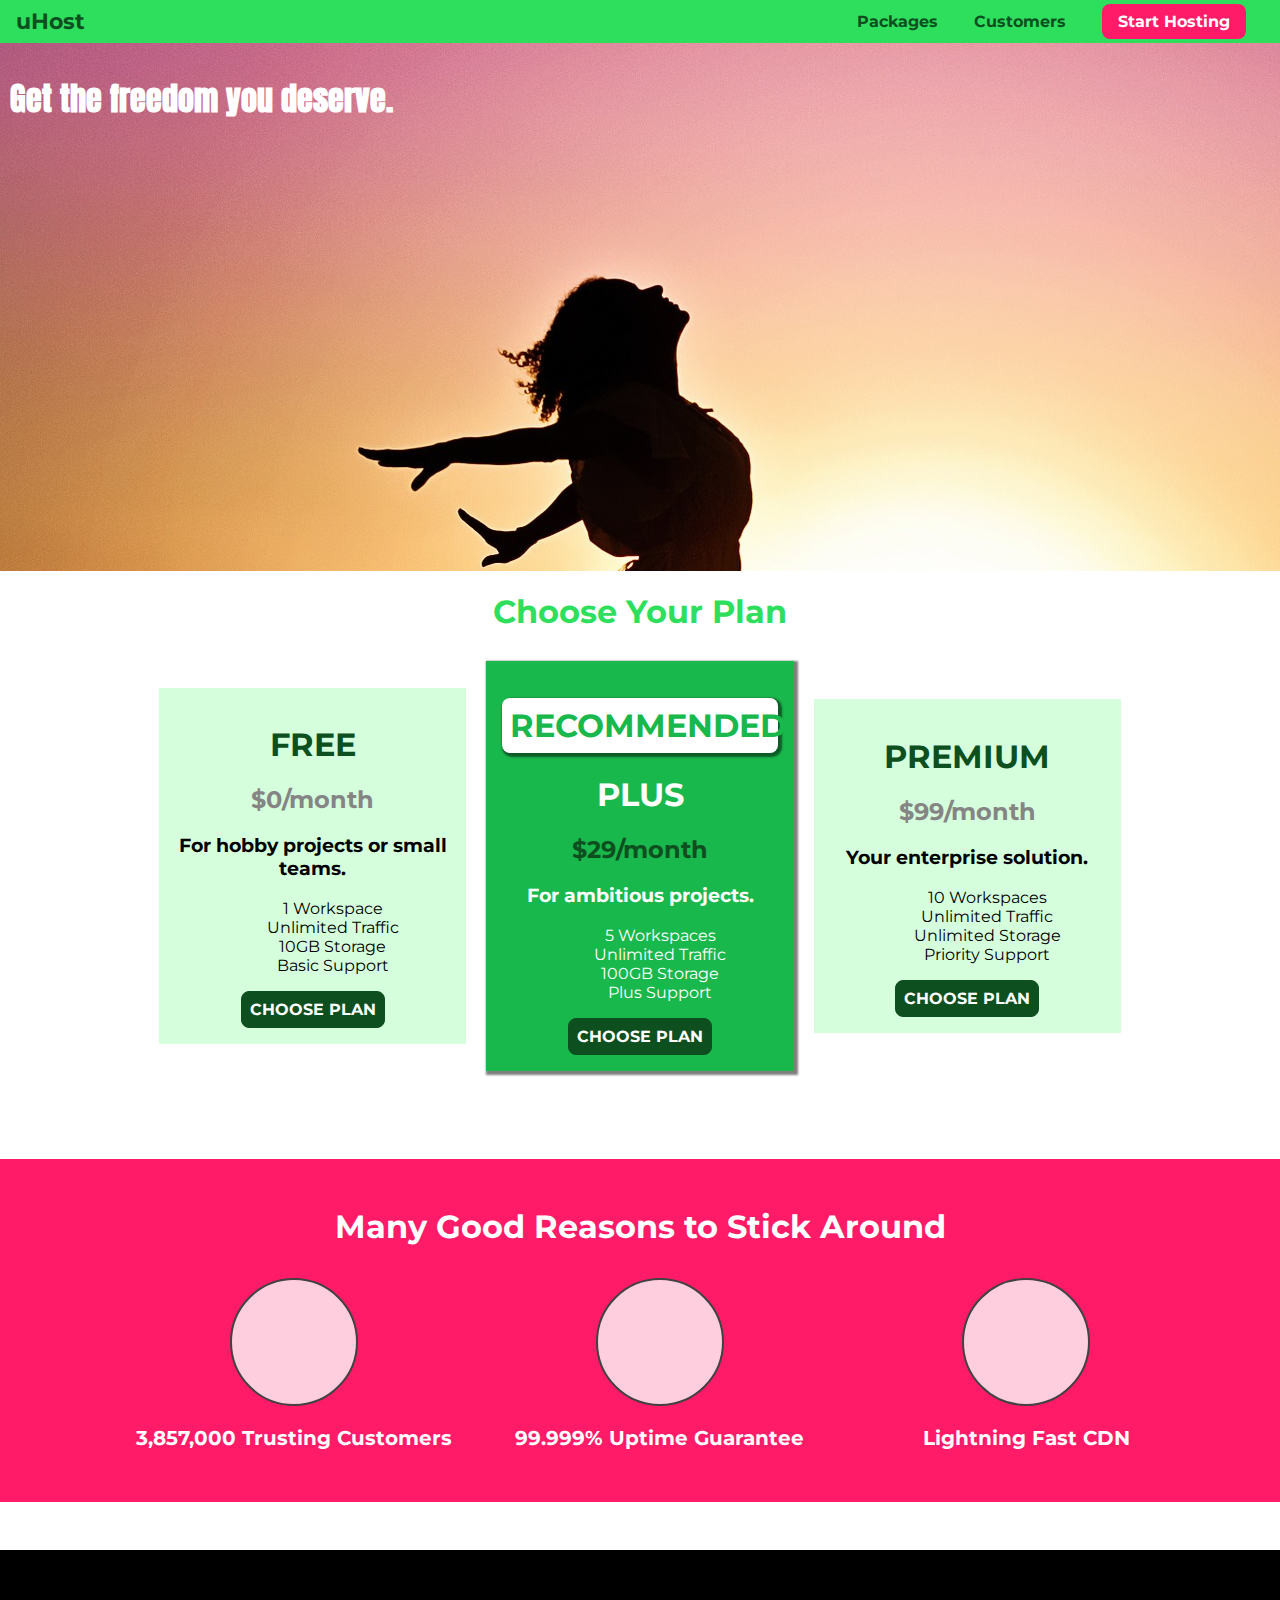
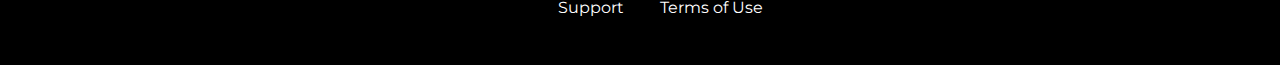
<file: index.html>
<!DOCTYPE html>
<html lang="en">

<head>
    <meta charset="UTF-8">
    <meta http-equiv="X-UA-Compatible" content="ie=edge">
    <title>uHost</title>
    <link rel="shortcut icon" href="favicon.png">
    <link href="https://fonts.googleapis.com/css?family=Anton" rel="stylesheet">
    <link href="https://fonts.googleapis.com/css?family=Montserrat:400,700" rel="stylesheet">
    <link rel="stylesheet" href="main.css">
    <link rel="stylesheet" href="shared.css">
</head>

<body>
    <header class="main-header">
        <div>
            <a href="index.html" class="main-brand__a">
                uHost
            </a>
        </div>
        <nav class="nav-main">
            <ul class="nav-main__lists">
                <li class="nav-main__list">
                    <a href="packages/index.html">Packages</a>
                </li>
                <li class="nav-main__list">
                    <a href="customers/index.html">Customers</a>
                </li>
                <li class="nav-main__list nav-main__hosting">
                    <a href="start-hosting/index.html">Start Hosting</a>
                </li>
            </ul>
        </nav>
    </header>
    <main>
        <section id="product-overview">
            <h1>Get the freedom you deserve.</h1>
        </section>
        <section class="plans_main">
            <h1 class="section-title">Choose Your Plan</h1>
        </section>
        <div class="plan__list">
            <article class="plan">
                <h1 class="plan__title">FREE</h1>
                <h2 class="plan__price">$0/month</h2>
                <h3>For hobby projects or small teams.</h3>
                <ul class="plan__lists">
                    <li>1 Workspace</li>
                    <li>Unlimited Traffic</li>
                    <li>10GB Storage</li>
                    <li>Basic Support</li>
                </ul>
                <div>
                    <button class="button">CHOOSE PLAN</button>
                </div>
            </article>
            <article class="plan plan--highlighted">
                <h1 class="plan__recommend">RECOMMENDED</h1>
                <h1 class="plan__title">PLUS</h1>
                <h2 class="plan__price">$29/month</h2>
                <h3>For ambitious projects.</h3>
                <ul class="plan__lists">
                    <li>5 Workspaces</li>
                    <li>Unlimited Traffic</li>
                    <li>100GB Storage</li>
                    <li>Plus Support</li>
                </ul>
                <div>
                    <button class="button">CHOOSE PLAN</button>
                </div>
            </article>
            <article class="plan">
                <h1 class="plan__title">PREMIUM</h1>
                <h2 class="plan__price">$99/month</h2>
                <h3>Your enterprise solution.</h3>
                <ul class="plan__lists">
                    <li>10 Workspaces</li>
                    <li>Unlimited Traffic</li>
                    <li>Unlimited Storage</li>
                    <li>Priority Support</li>
                </ul>
                <div>
                    <button class="button">CHOOSE PLAN</button>
                </div>
            </article>
        </div>

        <section class="key--features">
            <h1 class="kf-title">Many Good Reasons to Stick Around</h1>
            <ul class="kf-lists">
                <li class="kf-list">
                    <div class="kf-image">

                    </div>
                    <p class="kf__description">3,857,000 Trusting Customers</p>
                </li>
                <li class="kf-list">
                    <div class="kf-image">

                    </div >
                    <p class="kf__description">99.999% Uptime Guarantee</p>
                </li>
                <li class="kf-list">
                    <div class="kf-image">

                    </div>
                    <p class="kf__description">Lightning Fast CDN</p>
                </li>
            </ul>
        </section>
    </main>
    <footer class="main-footer">
        <nav>
            <ul class="main-footer__links">
                <li class="main-footer__link">
                    <a href="#">Support</a>
                </li>
                <li class="main-footer__link">
                    <a href="#">Terms of Use</a>
                </li>
            </ul>
        </nav>
    </footer>
</body>

</html>
</file>
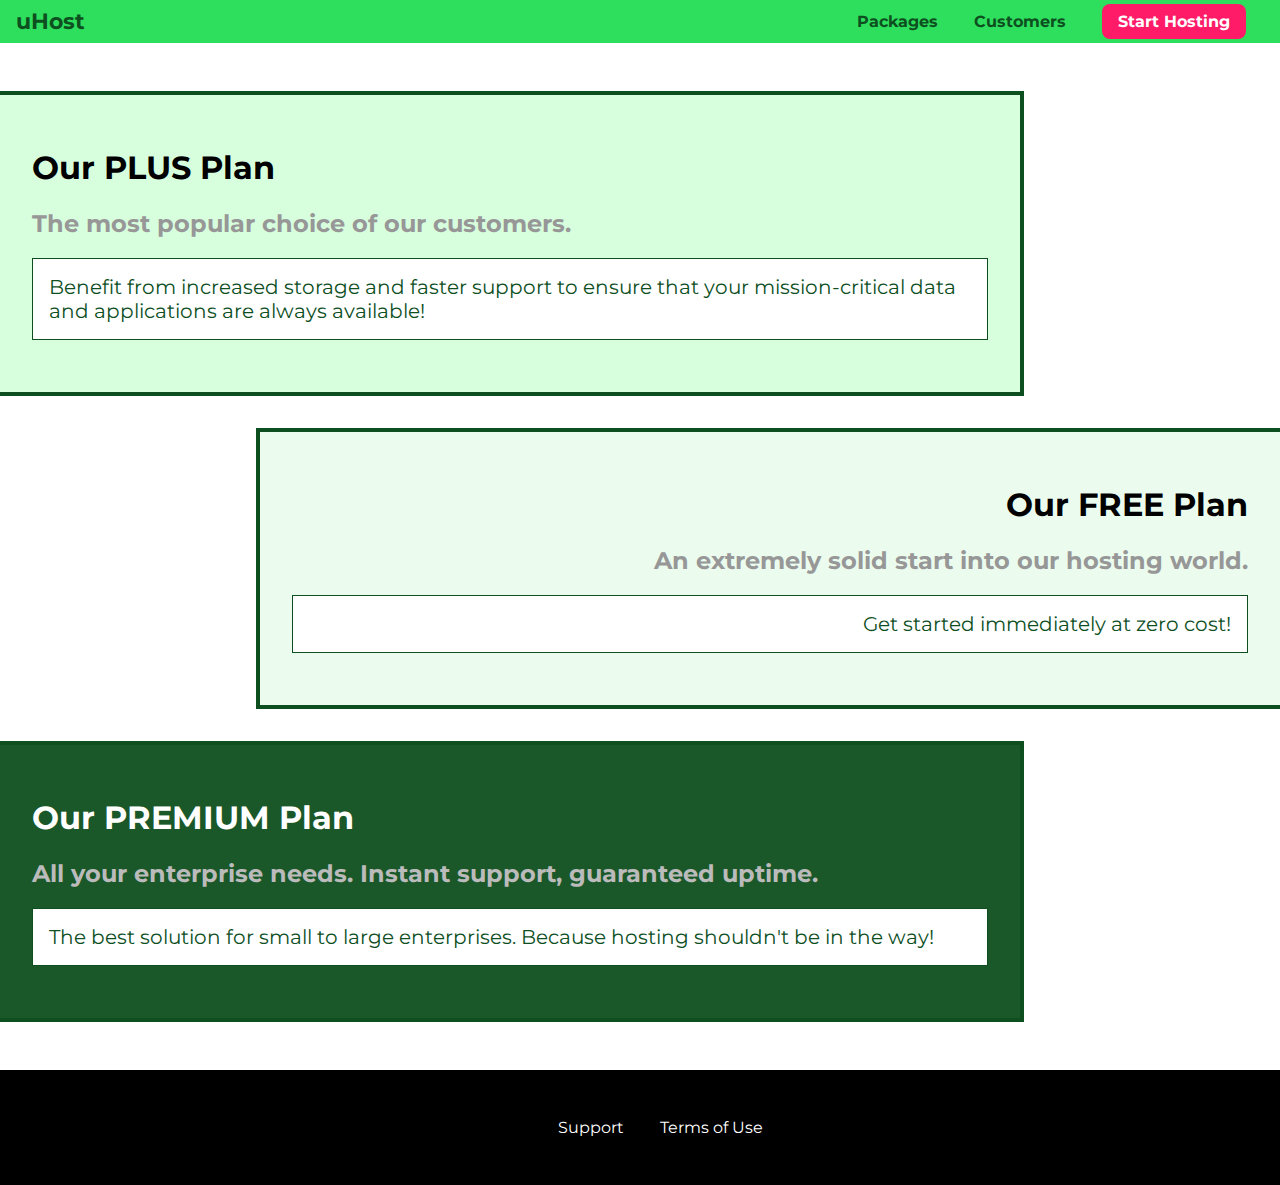
<file: packages/index.html>
<!DOCTYPE html>
<html lang="en">

<head>
    <meta charset="UTF-8">
    <meta http-equiv="X-UA-Compatible" content="ie=edge">
    <title>uHost</title>
    <link rel="shortcut icon" href="favicon.png">
    <link href="https://fonts.googleapis.com/css?family=Montserrat:400,700" rel="stylesheet">
    <link rel="stylesheet" href="../shared.css">
    <link rel="stylesheet" href="packages.css">
</head>

<body>
    <header class="main-header">
        <div>
            <a href="index.html" class="main-brand__a">
                uHost
            </a>
        </div>
        <nav class="nav-main">
            <ul class="nav-main__lists">
                <li class="nav-main__list">
                    <a href="packages/index.html">Packages</a>
                </li>
                <li class="nav-main__list">
                    <a href="customers/index.html">Customers</a>
                </li>
                <li class="nav-main__list nav-main__hosting">
                    <a href="start-hosting/index.html">Start Hosting</a>
                </li>
            </ul>
        </nav>
    </header>
    <main>
        <section class="package" id="plus">
            <a href="#">
                <h1 class="package__title">Our PLUS Plan</h1>
                <h2 class="package__subtitle">The most popular choice of our customers.</h2>
                <p class="package__info">Benefit from increased storage and faster support to ensure that your mission-critical data and applications
                    are always available!</p>
            </a>
        </section>
        <section class="package" id="free">
            <a href="#">
                <h1 class="package__title">Our FREE Plan</h1>
                <h2 class="package__subtitle">An extremely solid start into our hosting world.</h2>
                <p class="package__info">Get started immediately at zero cost!</p>
            </a>
        </section>
        <div class="clearfix"></div>
        <section class="package" id="premium">
            <a href="#">
                <h1 class="package__title">Our PREMIUM Plan</h1>
                <h2 class="package__subtitle">All your enterprise needs. Instant support, guaranteed uptime. </h2>
                <p class="package__info">The best solution for small to large enterprises. Because hosting shouldn't be in the way!</p>
            </a>
        </section>
    </main>
    <footer class="main-footer">
        <nav>
            <ul class="main-footer__links">
                <li class="main-footer__link">
                    <a href="#">Support</a>
                </li>
                <li class="main-footer__link">
                    <a href="#">Terms of Use</a>
                </li>
            </ul>
        </nav>
    </footer>
</body>

</html>
</file>
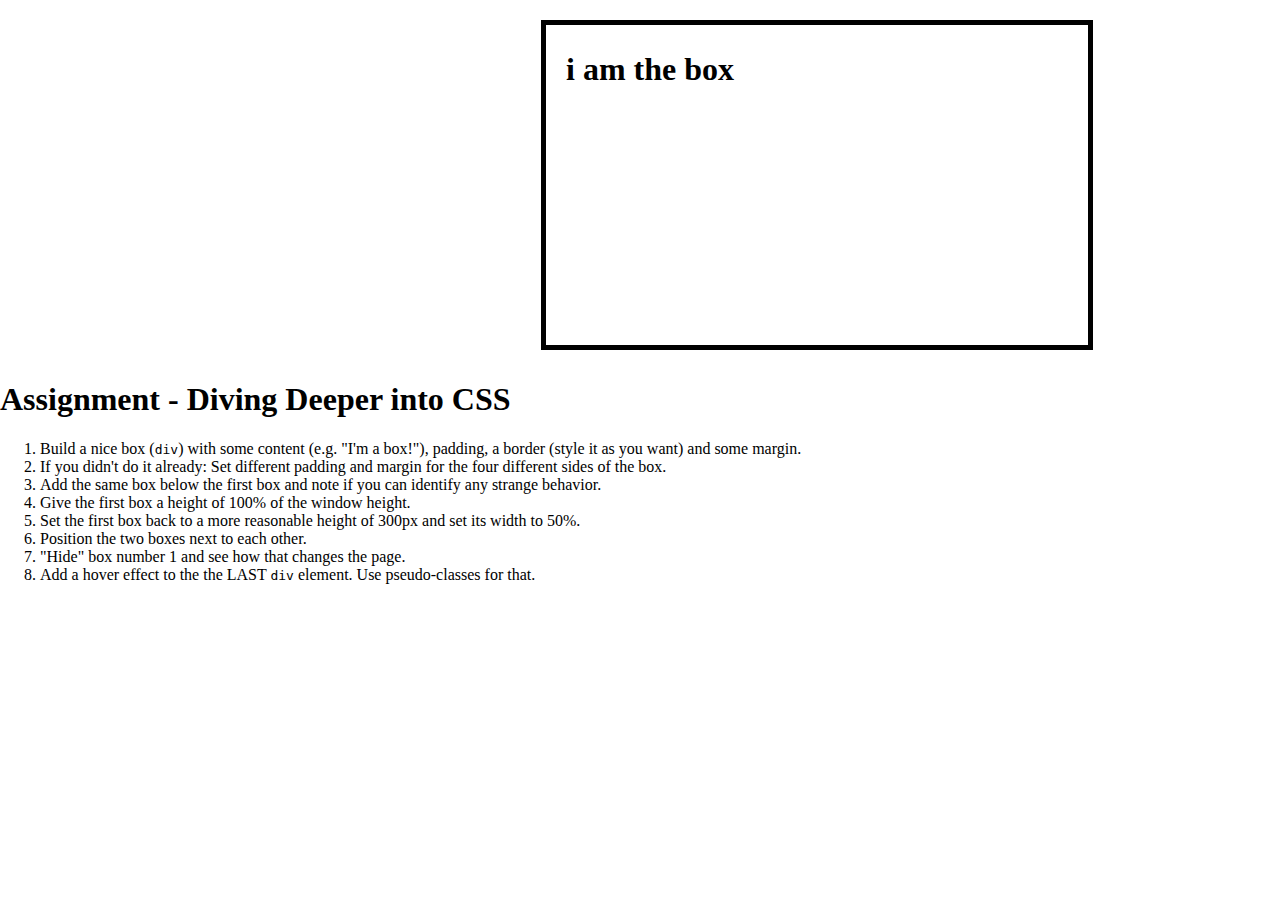
<file: exercise/diving-deeper-06-assignment-problem/index.html>
<!DOCTYPE html>
<html lang="en">
<head>
    <meta charset="UTF-8">
    <meta name="viewport" content="width=device-width, initial-scale=1.0">
    <meta http-equiv="X-UA-Compatible" content="ie=edge">
    <title>CSS Course</title>
    <link rel="stylesheet" href="main.css">
</head>
<body>
	<div class="box1 box11">
		<h1> i am the box </h1>
	</div>
	<div class="box1 box12">
		<h1> i am the box </h1>
	</div>
    <h1>Assignment - Diving Deeper into CSS</h1>
    <ol>
        <li>Build a nice box (<code>div</code>) with some content (e.g. "I'm a box!"), padding, a border (style it as you want) and some margin.</li>
        <li>If you didn't do it already: Set different padding and margin for the four different sides of the box.</li>
        <li>Add the same box below the first box and note if you can identify any strange behavior.</li>
        <li>Give the first box a height of 100% of the window height.</li>
        <li>Set the first box back to a more reasonable height of 300px and set its width to 50%.</li>
        <li>Position the two boxes next to each other.</li>
        <li>"Hide" box number 1 and see how that changes the page.</li>
        <li>Add a hover effect to the the LAST <code>div</code> element. Use pseudo-classes for that.</li>
    </ol>
</body>
</html>
</file>
<file: main.css>
#product-overview {
    /* background: #ff1b68; */
    background-image: url("freedom.jpg");
    width: 100%;
    height: 528px;
    padding: 10px;
    /* border: 5px solid black;
    margin: 10px;
     */
}

.section-title {
    color: #2ddf5c;
    text-align: center
}

#product-overview h1 {
    color: white;
    font-family: 'Anton', sans-serif;
}


/* h1 {
    font-family: sans-serif;
} */





.plans_main{
    color: greenyellow;
    text-align: center;
}

.plan__list {
    width: 80%;
    margin: auto;
    text-align: center;
}
.plan{
    display: inline-block;
    width: 30%;
    text-align: center;
    background-color: #d5ffdc;
    margin: 8px;
    padding: 16px;
    vertical-align: middle;
}

.plan__title{
    color: #0e4f1f;
}

.plan__price{
    color: #858585;
}

.plan__lists{
    list-style: none;
}

.plan__recommend{
    padding: 8px 8px;
    background-color: white;
    color: #19b84c;
    border-radius: 8px;
    box-shadow: 2px 2px 2px 2px rgb(0 0 0 / 50%);
}

.plan--highlighted{
    background-color: #19b84c;
    color: white;
    box-shadow: 2px 2px 2px 2px rgb(0 0 0 / 50%);
}

.plan--highlighted .plan__title{
    color: white;
}

.plan--highlighted .plan__price{
    color: #0e4f1f;
}

/* .plan__lists{
    color: greenyellow;
} */



.key--features{
    background-color: #ff1b68;
    margin-top: 80px;
    padding: 16px;
}

.kf-title{
    color: white;
    text-align: center;
    margin: 32px;
}

.kf-image{
    background: #ffcede;
    width: 128px;
    height: 128px;
    border: 2px solid #424242;
    border-radius: 50%;
    margin: auto;
}
.kf-lists{
    text-align: center;
}

.kf-list{
    display: inline-block;
    width: 30%;
    vertical-align: top;
}


.kf__description {
    text-align: center;
    font-weight: bold;
    color: white;
    font-size: 20px;
}
</file>
<file: shared.css>
* {
    box-sizing: border-box;
}

body {
    font-family: 'Montserrat', sans-serif;
    margin: 0;
}


.main-header{
    background-color: #2ddf5c;
    padding: 8px 16px;
    width: 100%;
}
.main-header > div{
    display: inline-block;
    vertical-align: middle;
}
.nav-main{
    display: inline-block;
    text-align: right;
    width: calc(100% - 75px);
    vertical-align: middle;
}
.nav-main__list{
    display: inline-block;
    /* margin-left: 16px;
    margin-right: 16px; */
    margin: 0 16px;
}

.nav-main__list a{
    text-decoration: none;
    color: #0e4f1f;
    font-weight: bold;
    padding: 3px 0;
}
.nav-main__lists{
    margin: 0px;
    padding: 0px;
    list-style: none;
}

.main-brand__a{
    text-decoration: none;
    color: #0e4f1f;
    font-weight: bold;
    font-size: 22px;
}

.nav-main__hosting a{
    background-color: #ff1b68;
    padding: 8px 16px;
    border-radius: 8px;
    color: white;
}

.nav-main__list a:hover,
.nav-main__list a:focus{
    color: white;
    border-bottom: 5px solid white;
}

.nav-main__hosting a:hover,
.nav-main__hosting a:focus{
    background-color: white;
    color: #ff1b68;
    border: none;
}



/* footer section */

.main-footer{

    background-color: black;
    padding: 32px;
    margin-top: 48px;
}

.main-footer__links{
    list-style: none;
    text-align: center;
}

.main-footer__link{
    display: inline-block;
    margin: 0 16px;
}

.main-footer__link a {
    color: white;
    text-decoration: none;
}

.main-footer__link a:hover,
.main-footer__link a:active {
    color: #ccc;
}


/* button common style */
.button{
    background-color: #0e4f1f;
    color: white;
    padding: 8px;
    border-radius: 8px;
    font: inherit;
    border: #0e4f1f 1.5px solid;
    font-weight: bold;
    cursor: pointer;
}
.button:hover,
.button:focus{
    background-color: white;
    color: #0e4f1f;
    
}
</file>
<file: packages/packages.css>
main {
    padding-top: 32px;
}

.package {
    width: 80%;
    margin: 16px 0;
    border: 4px solid #0e4f1f;
    border-left: none;
}

.package:hover,
.package:active {
    box-shadow: 2px 2px 4px rgba(0,0,0,0.5);
    border-color: #ff5454;
    /* border-color: #ff5454 !important; */
}

.package a {
    text-decoration: none;
    color: inherit;
    display: block;
    padding: 32px;
}

.package__subtitle {
    color: #979797;
}

.package__info {
    padding: 16px;
    border: 1px solid #0e4f1f;
    font-size: 20px;
    color: #0e4f1f;
    background: white;
}

.clearfix {
    clear: both;
}

#plus {
    background: rgba(213, 255, 220, 0.95);
}

#free {
    background: rgba(234, 252, 237, 0.95);
    float: right;
    border-right: none;
    border-left: 4px solid #0e4f1f;
    text-align: right;
}

#free:hover,
#free:active {
    border-left-color: #ff5454;
}

#premium {
    background: rgba(14, 79, 31, 0.95);
}

#premium .package__title {
    color: white;
}

#premium .package__subtitle {
    color: #bbb;
}
</file>
<file: exercise/diving-deeper-06-assignment-problem/main.css>
html, body {
        height: 100%;
        margin: 0px;
    }

.box1{
	border: 5px solid black;
	padding: 5px 10px 15px 20px;
	margin : 20px 15px 10px 5px;
	height: 300px;
	width: 40%;
	display: inline-block;
}

.box11{
	visibility: hidden;
	box-sizing: border-box;
}

.box12:hover{
	background-color: green;
}
</file>
